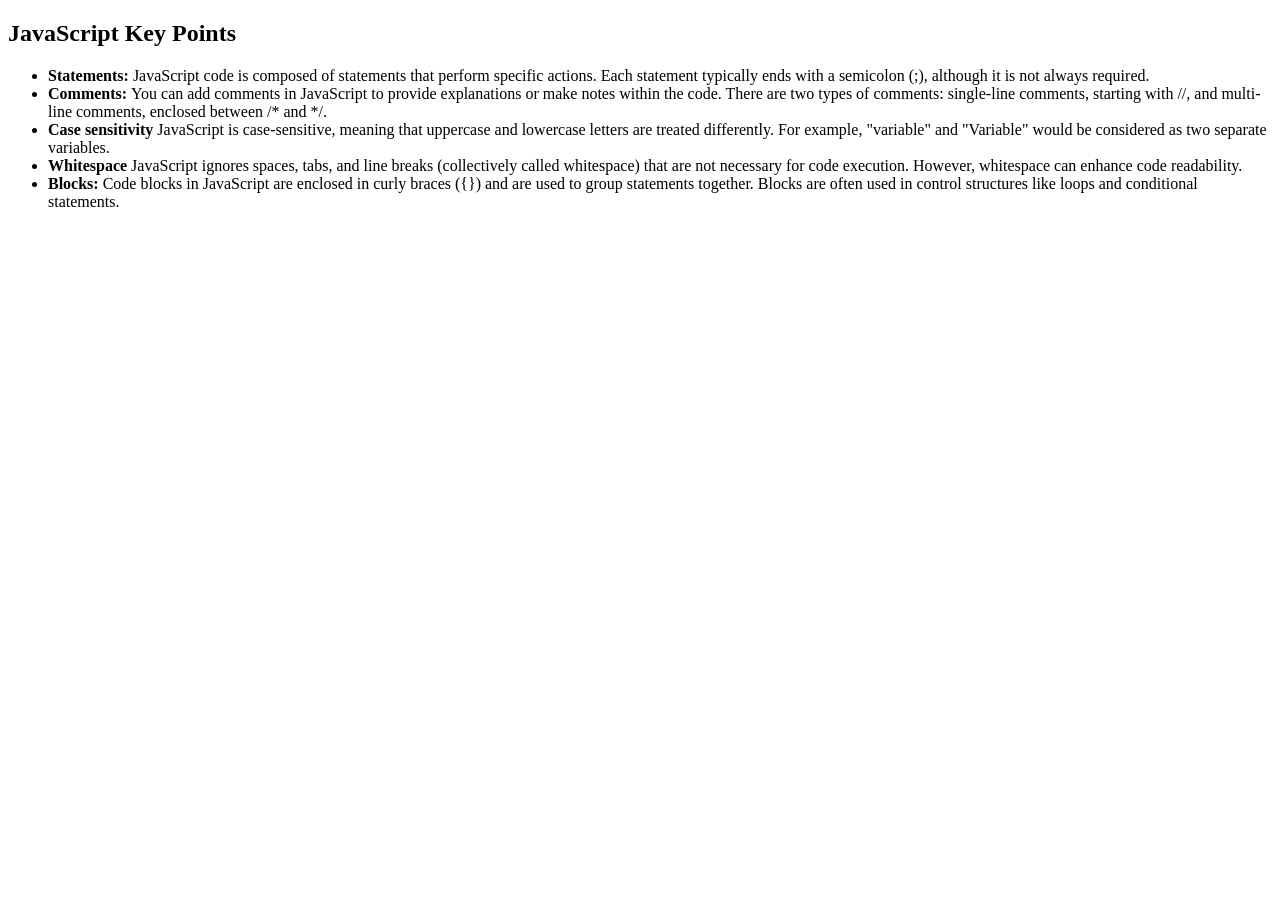
<file: 6 - JavaScript/index.html>
<!DOCTYPE html>
<html lang="en">
  <head>
    <meta charset="UTF-8" />
    <meta name="viewport" content="width=device-width, initial-scale=1.0" />
    <title>JavaScript</title>
  </head>
  <body>
    <h2>JavaScript Key Points</h2>
    <ul>
      <li>
        <strong>Statements:</strong> JavaScript code is composed of statements
        that perform specific actions. Each statement typically ends with a
        semicolon (;), although it is not always required.
      </li>
      <li>
        <strong>Comments: </strong> You can add comments in JavaScript to
        provide explanations or make notes within the code. There are two types
        of comments: single-line comments, starting with //, and multi-line
        comments, enclosed between /* and */.
      </li>
      <li>
        <strong>Case sensitivity</strong> JavaScript is case-sensitive, meaning
        that uppercase and lowercase letters are treated differently. For
        example, "variable" and "Variable" would be considered as two separate
        variables.
      </li>
      <li>
        <strong>Whitespace</strong> JavaScript ignores spaces, tabs, and line
        breaks (collectively called whitespace) that are not necessary for code
        execution. However, whitespace can enhance code readability.
      </li>
      <li>
        <strong>Blocks: </strong> Code blocks in JavaScript are enclosed in
        curly braces ({}) and are used to group statements together. Blocks are
        often used in control structures like loops and conditional statements.
      </li>
    </ul>
    <script src="./app.js"></script>
  </body>
</html>
</file>
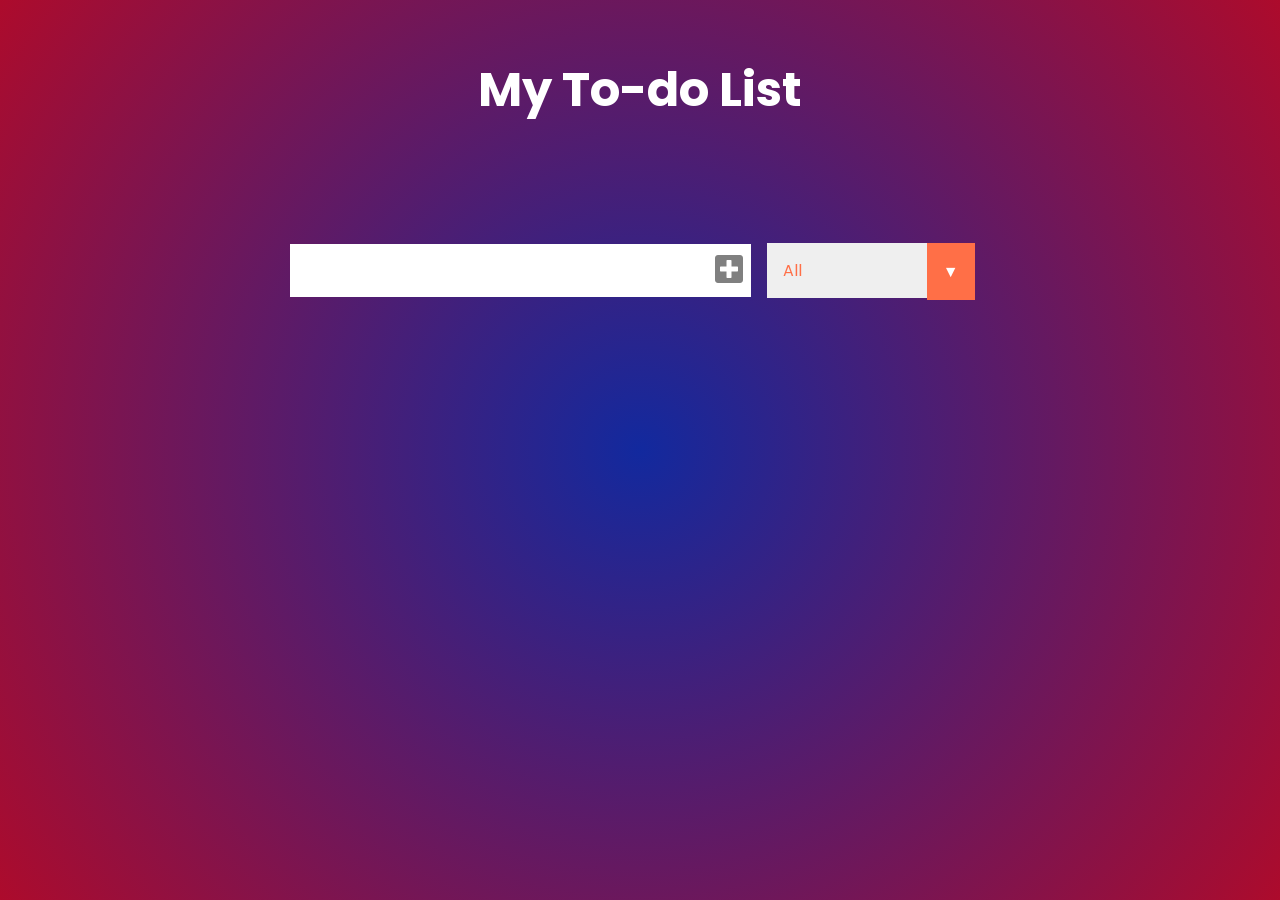
<file: 8 - Task Manager App/index.html>
<!DOCTYPE html>
<html lang="en">
    <head>
        <meta charset="UTF-8" />
        <meta name="viewport" content="width=device-width, initial-scale=1.0" />
        <title>To-Do-List</title>

        <!-- Fonts -->
        <link
            href="https://fonts.googleapis.com/css2?family=Poppins:ital,wght@0,100;0,200;0,300;0,400;0,500;0,600;0,700;0,800;0,900;1,100;1,200;1,300;1,400;1,500;1,600;1,700;1,800;1,900&display=swap"
            rel="stylesheet"
        />

        <!-- Icons -->
        <link
            rel="stylesheet"
            href="https://cdnjs.cloudflare.com/ajax/libs/font-awesome/5.12.1/css/all.min.css"
            integrity="sha256-mmgLkCYLUQbXn0B1SRqzHar6dCnv9oZFPEC1g1cwlkk="
            crossorigin="anonymous"
        />

        <!-- External CSS Link -->
        <link rel="stylesheet" href="style.css" />
    </head>
    <body>
        <!-- Header Text -->
        <header>
            <h1>My To-do List</h1>
        </header>

        <!-- To-do Form -->
        <form>
            <input type="text" class="todo-input" />
            <button class="todo-button" type="submit">
                <i class="fas fa-plus-square"></i>
            </button>
            <div class="select">
                <select name="todos" class="filter-todo">
                    <option value="all">All</option>
                    <option value="completed">Completed</option>
                    <option value="uncompleted">Uncompleted</option>
                </select>
            </div>
        </form>

        <!-- List of To-dos -->
        <div class="todo-container">
            <ul class="todo-list"></ul>
        </div>

        <script src="script.js"></script>
    </body>
</html>
</file>
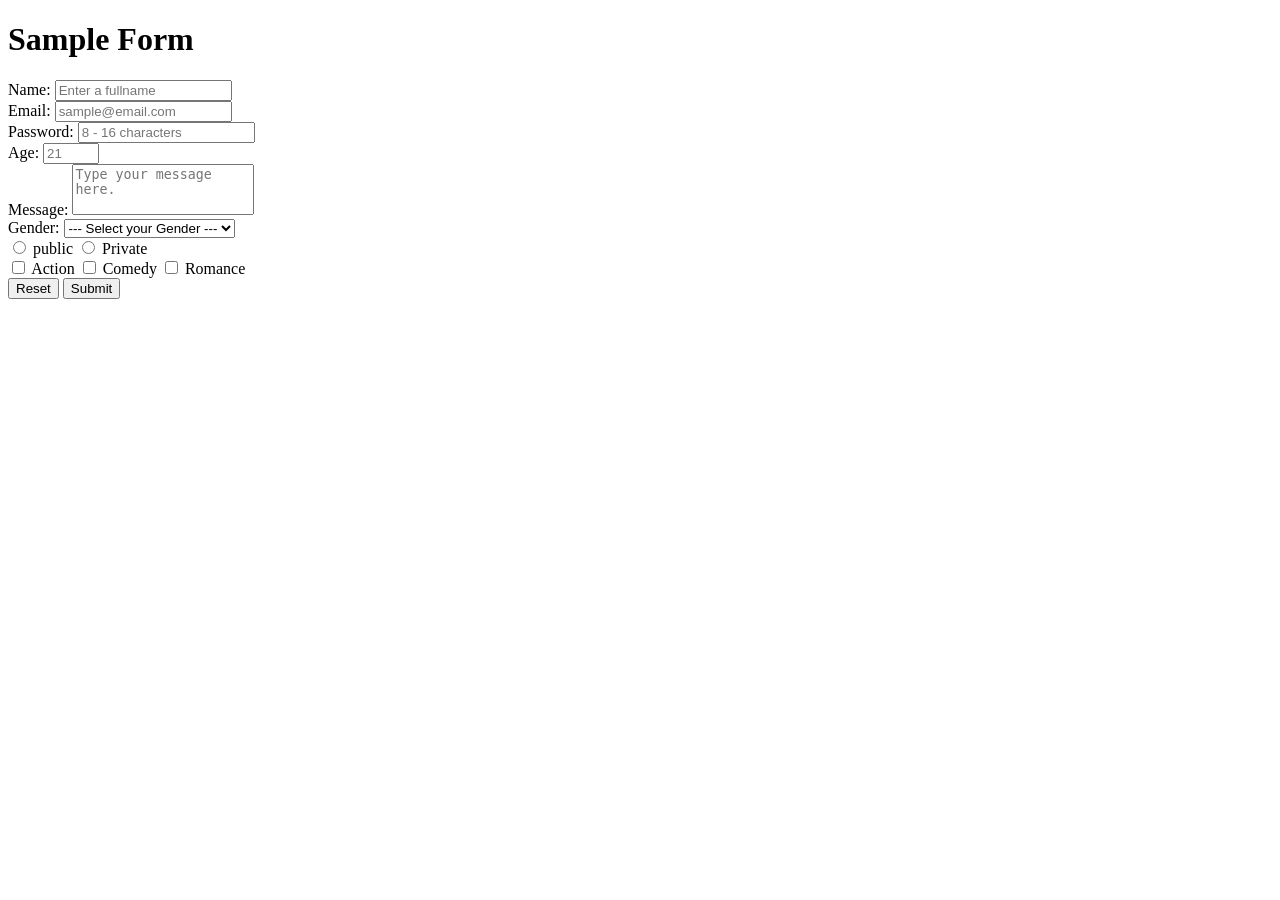
<file: 3 - HTML/forms.html>
<!DOCTYPE html>
<html lang="en">
    <head>
        <meta charset="UTF-8">
        <meta name="viewport" content="width=device-width, initial-scale=1.0">
        <title>HTML Forms</title>
    </head>
    <body>
        <!--Forms are used to collect user input -->
        <h1>Sample Form</h1>
        <form>
            <!-- name -->
            <div>
                <label for="fullname">Name:</label>
                <input 
                type="text" 
                name="fullname" 
                id="fullname" 
                placeholder="Enter a fullname" 
                required>
            </div>
            
            <!-- email -->
            <div>
                <label for="email">Email:</label>
                <input 
                    type="email" 
                    name="email" 
                    id="email" 
                    placeholder="sample@email.com" 
                    required>
            </div>
            
            <!-- password -->
            <div>
                <label for="password">Password:</label>
                <input 
                    type="password" 
                    name="password" 
                    id="password"
                    placeholder="8 - 16 characters"
                    required>
            </div>

            <!-- age -->
            <div>
                <label for="age">Age:</label>
                <input 
                    type="number" 
                    name="age" 
                    id="age"
                    placeholder="21"
                    required
                    min="13"
                    max="100">
            </div>

            <!-- message -->
            <div>
                <label for="message">Message:</label>
                <textarea 
                    name="message" 
                    id="message"
                    placeholder="Type your message here."
                    cols="20"
                    rows="3"
                    style="resize: none;"></textarea>
                    <!-- don't put anything between open/close tags as it will be assumed as an input (even for a space!) -->
            </div>

            <!-- Dropdown List -->
            <div>
                <label for="gender">Gender:</label>
                <select name="gender" id="gender">
                    <option value="none" selected disabled hidden>--- Select your Gender ---</option>
                    <option value="Male">Male</option>
                    <option value="Female">Female</option>
                    <option value="Others">Others</option>
                </select>
            </div>

            <!-- Radio and Checkbox -->
            <div>
                <input 
                    type="radio" 
                    name="profile-status" 
                    id="public" 
                    value="public">
                <label for="public">public</label>
                <input 
                    type="radio" 
                    name="profile-status" 
                    id="private" 
                    value="private">
                <label for="private">Private</label>
            </div>
            
            <div>
                <input 
                    type="checkbox" 
                    name="genre" 
                    id="action" 
                    value="action">
                <label for="action">Action</label>
                <input 
                    type="checkbox" 
                    name="genre" 
                    id="comedy" 
                    value="comedy">
                <label for="comedy">Comedy</label>
                <input 
                    type="checkbox" 
                    name="genre" 
                    id="romance" 
                    value="romance">
                <label for="romance">Romance</label>
            </div>

            <button type="reset">Reset</button>
            <button type="submit">Submit</button>
        </form>
    </body>
</html>
</file>
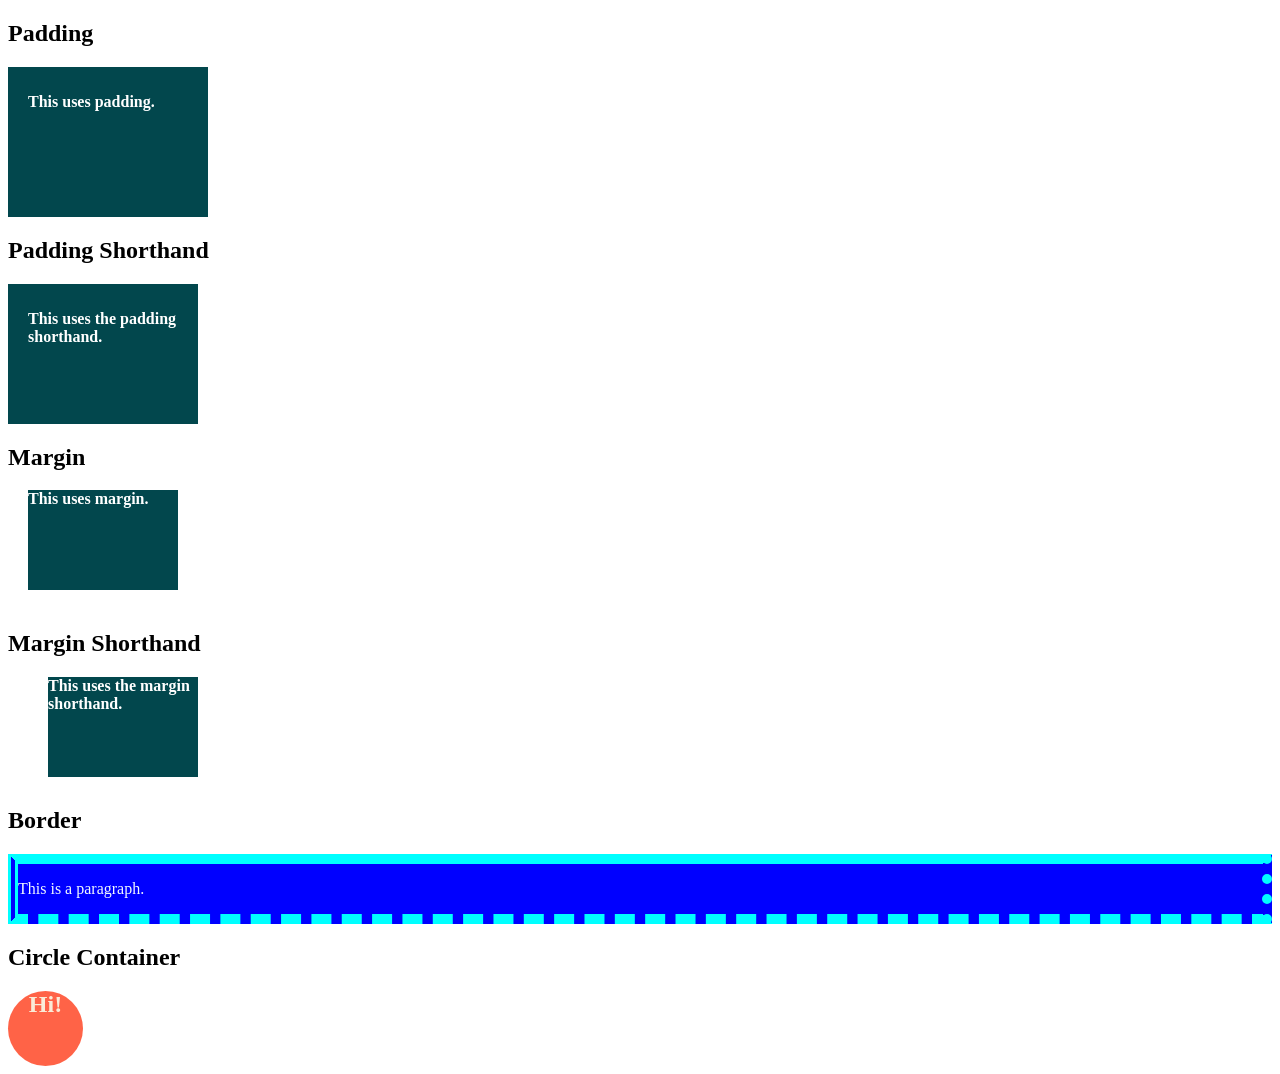
<file: 4 - CSS Basics/box-model.html>
<!DOCTYPE html>
<html lang="en">
  <head>
    <meta charset="UTF-8">
    <meta name="viewport" content="width=device-width, initial-scale=1.0">
    <title>CSS Padding, Margin and Border</title>
    <link rel="stylesheet" href="./box-model.css">
    <style>
      /* Internal Styles */
      .box {
        background-color: #02474d;
        height: 100px;
        width: 150px;
        color: white;
        font-weight: bolder;
      }
    </style>
  </head>

  <body>
    <h2>Padding</h2>
    <div class="box box1">
      <p>This uses padding.</p>
    </div>

    <h2>Padding Shorthand</h2>
    <div class="box box2">
      <p>This uses the padding shorthand.</p>
    </div>

    <h2>Margin</h2>
    <div class="box box3">
      <p class="parag1">This uses margin.</p>
    </div>

    <h2>Margin Shorthand</h2>
    <div class="box box4">
      <p class="parag2">This uses the margin shorthand.</p>
    </div>

    <h2>Border</h2>
    <div class="mix-borders">
      <p class="my-parag">This is a paragraph.</p>
    </div>

    <h2>Circle Container</h2>
    <div class="circle-container">
      <h2>Hi!</h2>
    </div>
  </body>
</html>
</file>
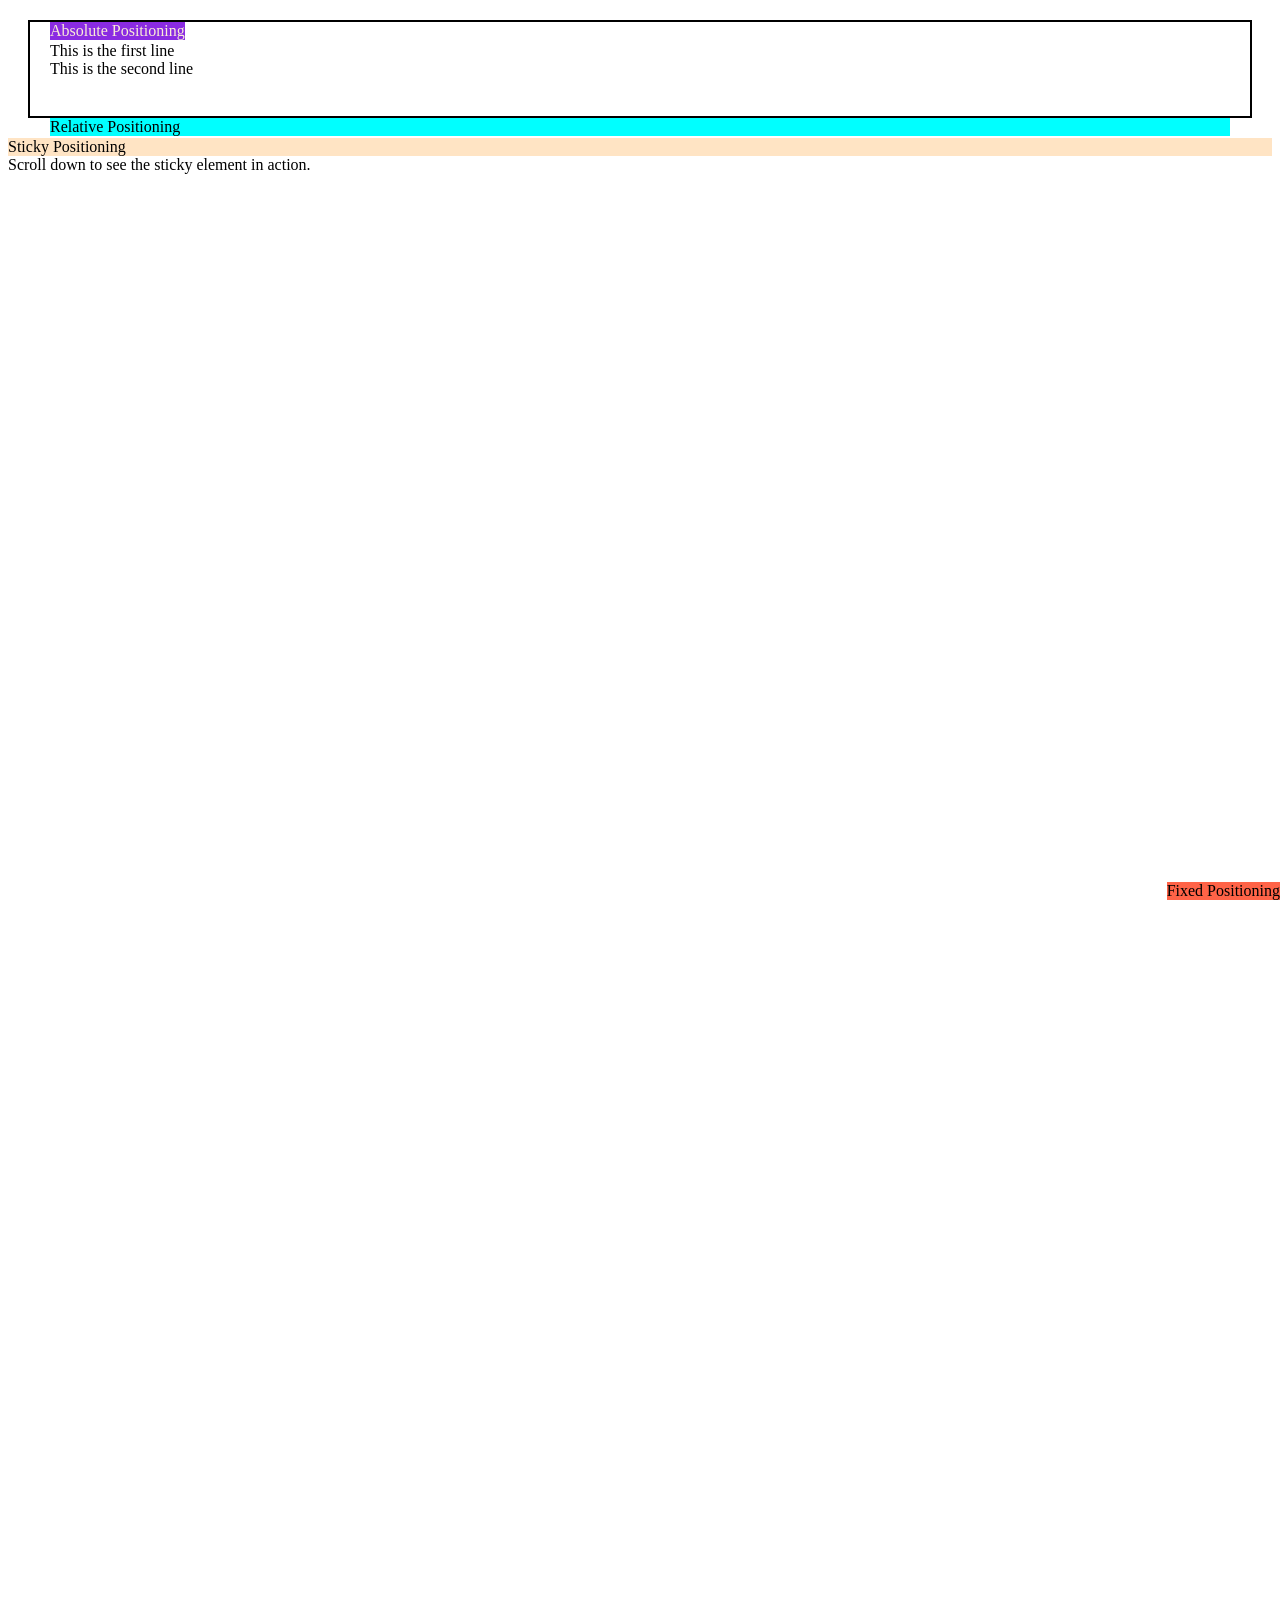
<file: 4 - CSS Basics/positioning.html>
<!DOCTYPE html>
<html lang="en">
  <head>
    <meta charset="UTF-8" />
    <meta name="viewport" content="width=device-width, initial-scale=1.0" />
    <title>CSS Positioning</title>
    <link rel="stylesheet" href="./positioning.css" />
    <style>
      /* Internal Styles */
      .ancestor {
        position: relative;
        border: 2px solid #000;
        padding: 20px;
        margin: 20px;
      }
    </style>
  </head>
  <body>
    <div class="ancestor">
      <div>This is the first line</div>
      <div>This is the second line</div>
      <div class="relative">Relative Positioning</div>
      <div class="absolute">Absolute Positioning</div>
      <div class="fixed">Fixed Positioning</div>
    </div>
    <div class="sticky">Sticky Positioning</div>
    <div style="height: 2000px;">
      Scroll down to see the sticky element in action.
    </div>
    <br />
  </body>
</html>
</file>
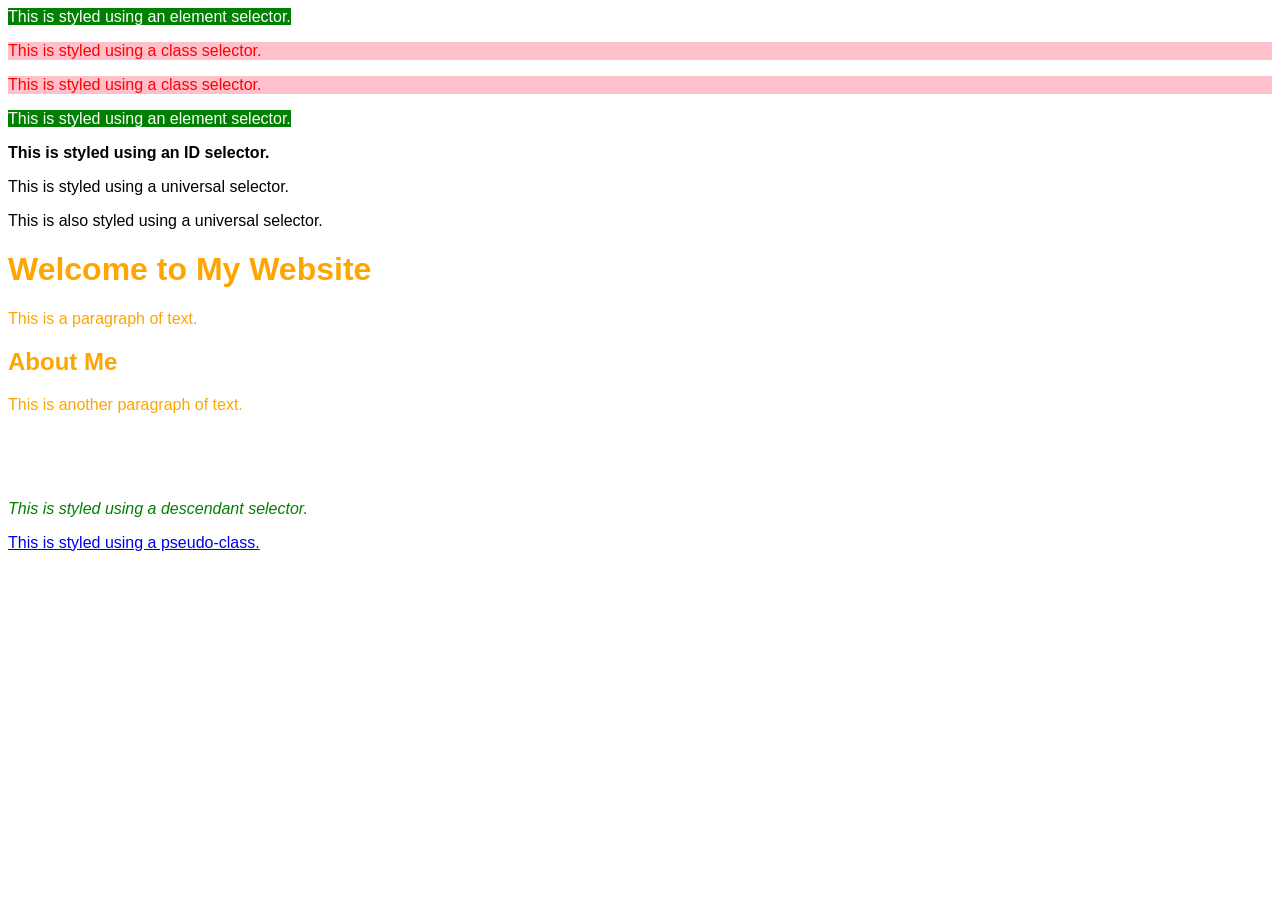
<file: 4 - CSS Basics/selectors.html>
<!DOCTYPE html>
<html lang="en">
  <head>
    <meta charset="UTF-8" />
    <meta name="viewport" content="width=device-width, initial-scale=1.0" />
    <title>CSS Selectors</title>
    <link rel="stylesheet" href="./selectors.css" />
  </head>
  <body>
    <!-- Element Selector -->
    <span>This is styled using an element selector.</span>

    <!-- Class Selector -->
    <p class="class-name">This is styled using a class selector.</p>
    <p class="class-name">This is styled using a class selector.</p>

    <span>This is styled using an element selector.</span>

    <!-- ID Selector -->
    <p id="id-name">This is styled using an ID selector.</p>

    <!-- Universal Selector -->
    <div>This is styled using a universal selector.</div>
    <p>This is also styled using a universal selector.</p>

    <!-- Grouping Selector -->
    <h1>Welcome to My Website</h1>
    <p class="parag">This is a paragraph of text.</p>
    <h2>About Me</h2>
    <p class="parag">This is another paragraph of text.</p>
    <br /><br /><br />

    <!-- Descendant Selector -->
    <div class="ancestor">
      <p>This is styled using a descendant selector.</p>
    </div>

    <!-- Pseudo-classes -->
    <a href="#">This is styled using a pseudo-class.</a>
    <br><br><br><br><br><br><br><br>
  </body>
</html>
</file>
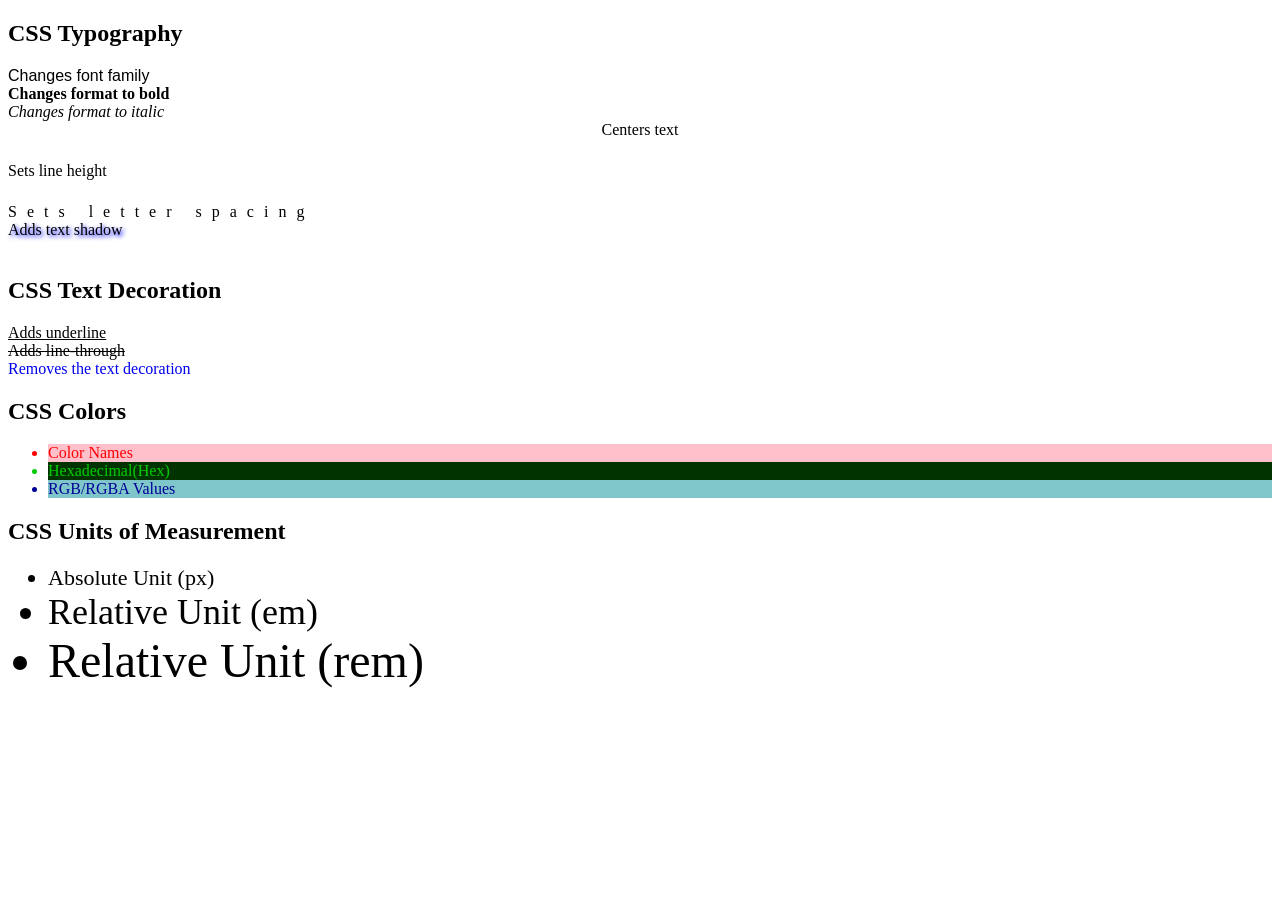
<file: 4 - CSS Basics/styling-essentials.html>
<!DOCTYPE html>
<html lang="en">
<head>
    <meta charset="UTF-8">
    <meta name="viewport" content="width=device-width, initial-scale=1.0">
    <title>CSS Basics: Typography, Text Decoration, Colors, and Units</title>
    <link rel="stylesheet" href="./styling-essentials.css">
    <style>
        html{
            font-size: 16px;
        }
    </style>
</head>
<body>
    <h2>CSS Typography</h2>
    <div class="font-family">Changes font family</div>
    <div class="bold">Changes format to bold</div>
    <div class="italic">Changes format to italic</div>
    <div class="center-align">Centers text</div>
    <div class="line-height">Sets line height</div>
    <div class="letter-spacing">Sets letter spacing</div>
    <div class="text-shadow">Adds text shadow</div>
    <br>
    
    <h2>CSS Text Decoration</h2>
    <div class="underline">Adds underline</div>
    <div class="line-through">Adds line-through</div>
    <a href="#" class="remove-text-decoration">Removes the text decoration</a>
    <br>
    
    <h2>CSS Colors</h2>
    <ul>
        <li class="color-names">Color Names</li>
        <li class="hexadecimal">Hexadecimal(Hex)</li>
        <li class="rgb">RGB/RGBA Values</li>
    </ul>

    <h2>CSS Units of Measurement</h2>
    <ul style="font-size: 18px;">
        <li class="absolute-unit">Absolute Unit (px)</li>
        <li class="relative-unit-em">Relative Unit (em)</li>
        <li class="relative-unit-rem">Relative Unit (rem)</li>
    </ul>
    <br>
  </body>
</html>
</file>
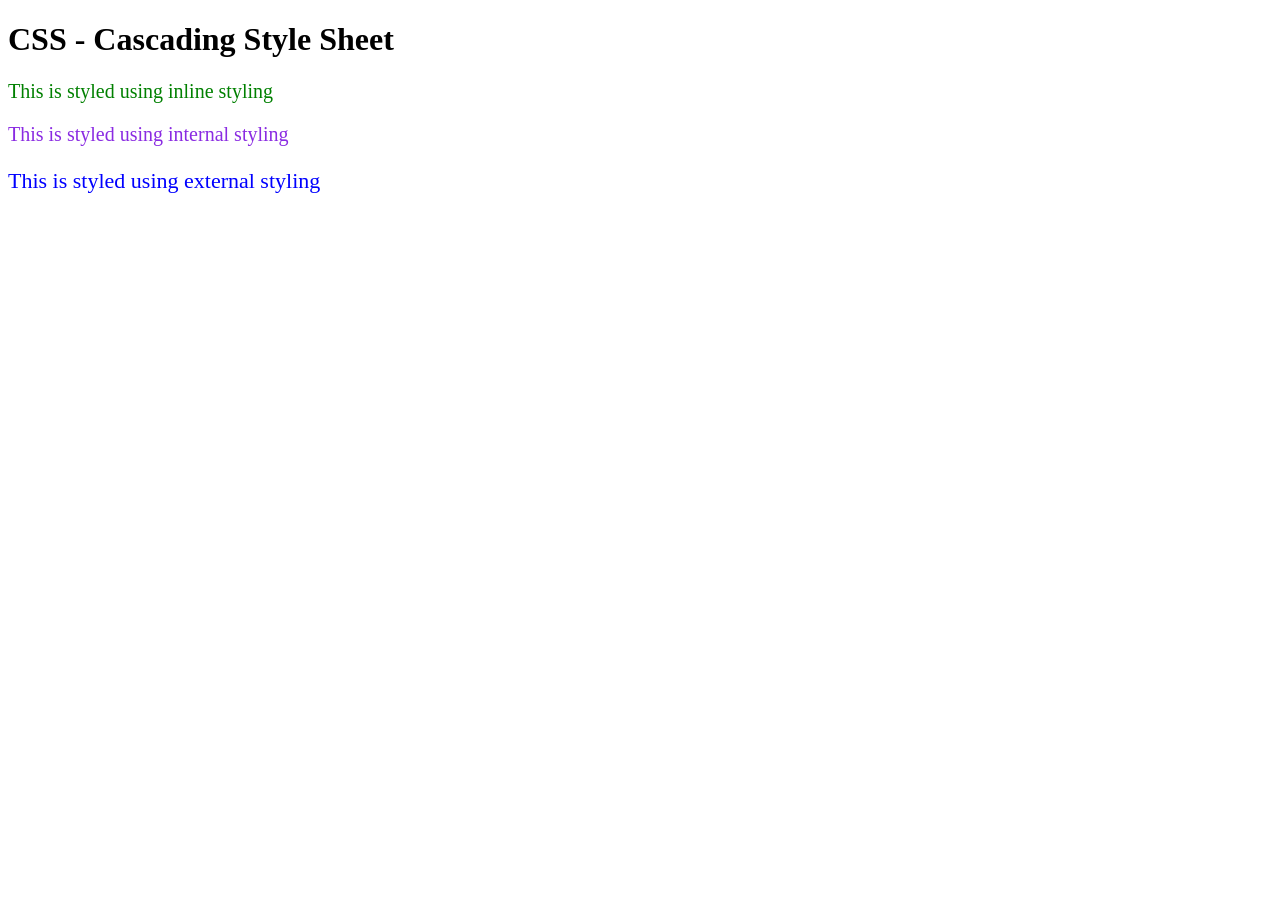
<file: 4 - CSS Basics/three-ways-css.html>
<!DOCTYPE html>
<html lang="en">
<head>
    <meta charset="UTF-8">
    <meta name="viewport" content="width=device-width, initial-scale=1.0">
    <title>CSS Three Ways</title>
    <!-- for External Styling -->
    <link rel="stylesheet" href="three-ways-css.css">
    <!-- for Internal Styling -->
    <style>
        /* Declaration Block {} */
        .internal-styling {
            color:blueviolet;
            font-size: 20px;
        }
    </style>
</head>
<body>
    <h1>CSS - Cascading Style Sheet</h1>
    <!-- Inline Styling -->
    <p style="color:green; font-size: 20px;">This is styled using inline styling</p>
    
    <!-- Internal Styling -->
    <p class="internal-styling">This is styled using internal styling</p>

    <!-- External Styling -->
    <p class="external-styling">This is styled using external styling</p>
</body>
</html>
</file>
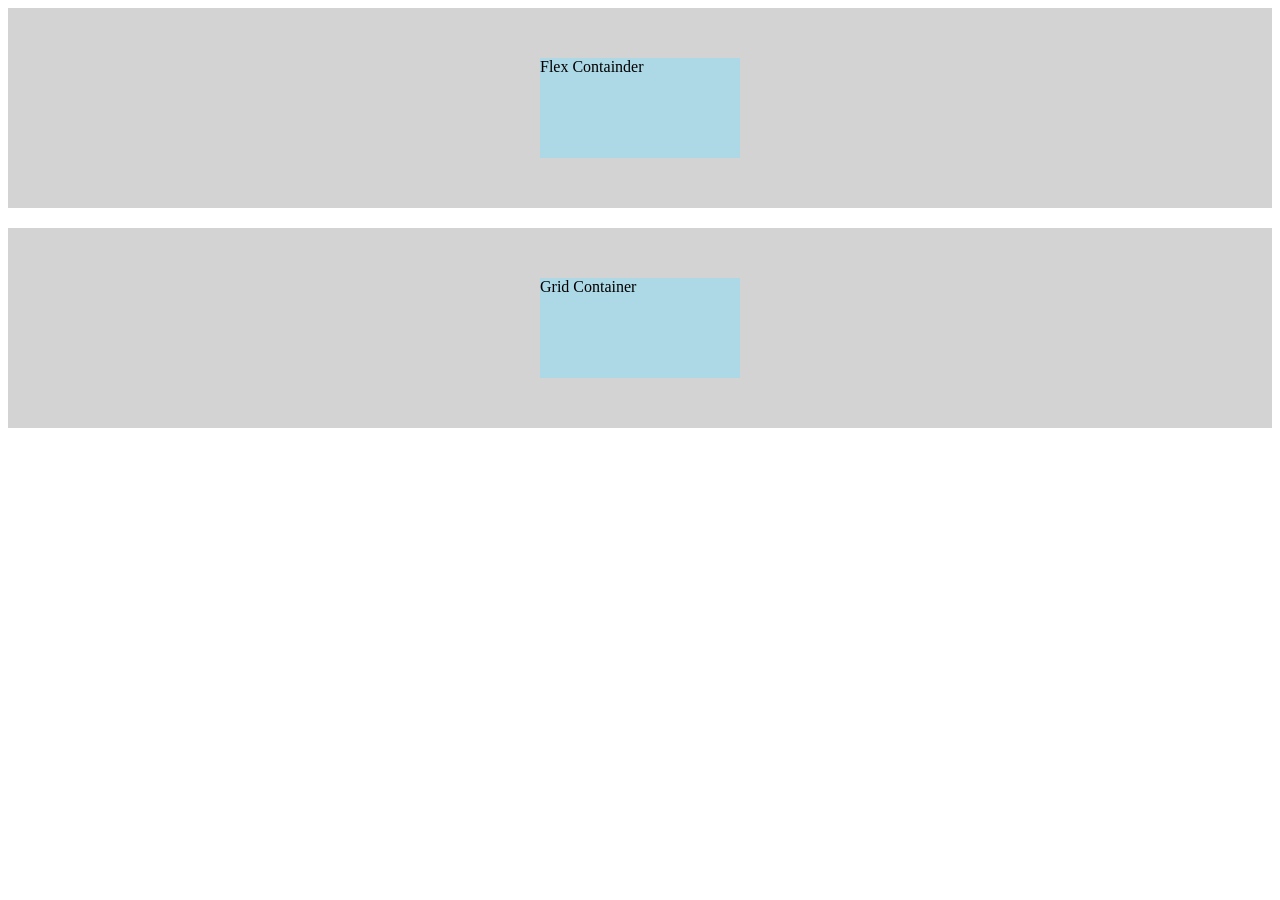
<file: 5 - Intermediate CSS/centering-methods.html>
<!DOCTYPE html>
<html lang="en">
<head>
    <meta charset="UTF-8">
    <meta name="viewport" content="width=device-width, initial-scale=1.0">
    <title>Centering Methods</title>
    <style>
        /* Internal CSS */
        .flex-container, .grid-container{
            height: 200px;
            background-color: lightgrey;
            margin-bottom: 20px;
        }

        .centered-div{
            width: 200px;
            height: 100px;
            background-color: lightblue;
        }

        /* Centering ===1D=== */
        .flex-container{
            /* The rest comes with this "display: flex" */
            display: flex;
            /* horizontal */
            justify-content: center;
            /* vertical */
            align-items: center;
        }
        
        /* ===2D=== */
        .grid-container{
            display: grid;
            /* horizontal & vertical */
            place-items: center;
        }
    </style>
</head>
<body>
    <div class="flex-container">
        <div class="centered-div">Flex Containder</div>
    </div>
        
    <div class="grid-container">
        <div class="centered-div">Grid Container</div>
    </div>
    
</body>
</html>
</file>
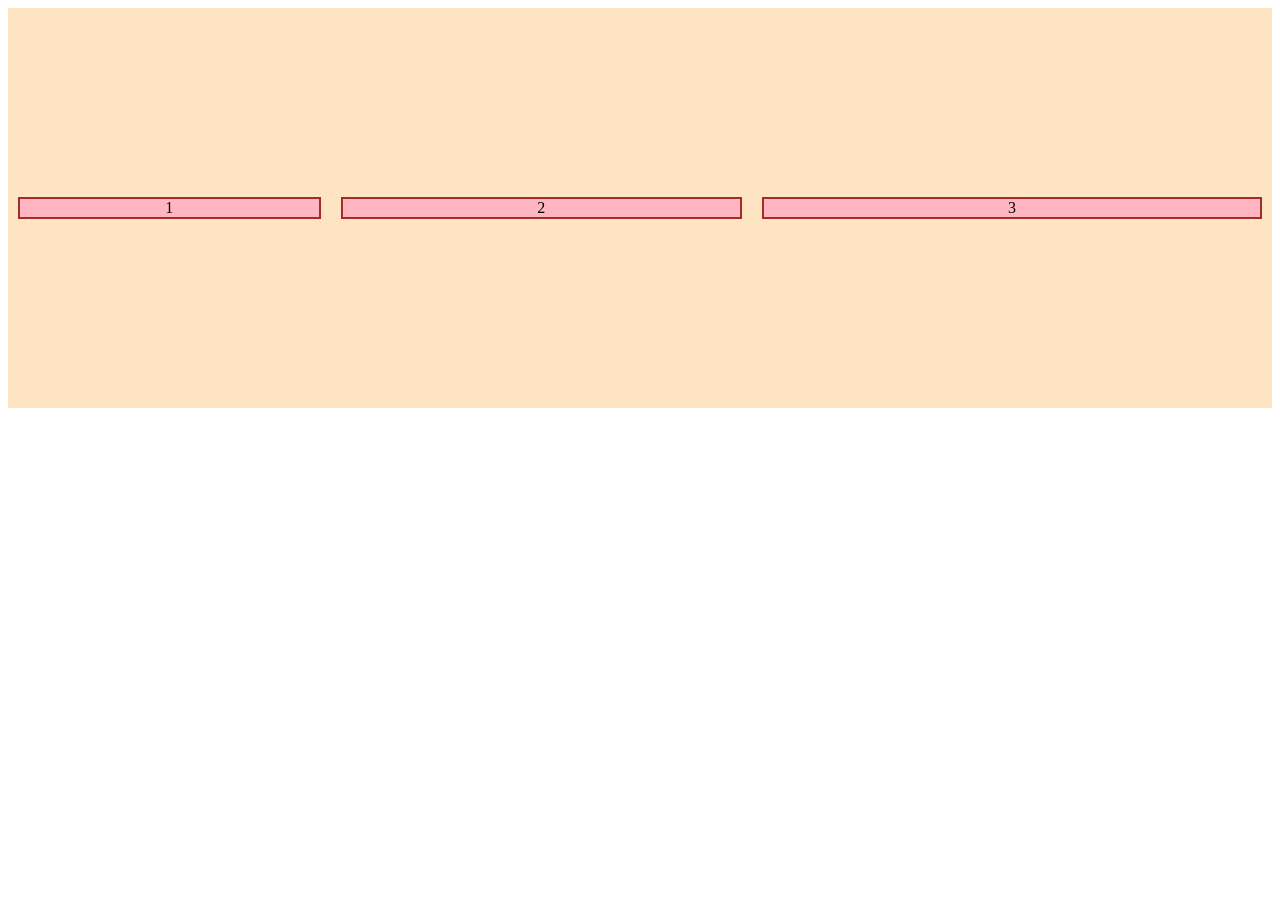
<file: 5 - Intermediate CSS/flexbox.html>
<!DOCTYPE html>
<html lang="en">
<head>
    <meta charset="UTF-8">
    <meta name="viewport" content="width=device-width, initial-scale=1.0">
    <title>Flexbox</title>
    <style>
        .flex-container{
            height: 400px;
            background-color: bisque;
        }
        .item{
            width: 200px;
            margin: 10px;
            border: 2px solid brown;
            text-align: center;
            background-color: lightpink;
        }
        /* Flex Properties */
        .flex-container{
            display: flex;
        }

        .flex-container{
            /* row, column, row-reverse, column-reverse */
            flex-direction: row; /* default */
        }

        .flex-container{
            /* wrap items if needed based on the screen size, width etc. */
            /* Move elements to the next line if anything can't fit within a line */
            flex-wrap: wrap;
        }
        
        /* Flex Grow - Willingness to Grow */
        /* Makes items grow beyond their set width */
        /* 1:2:3 of the extra(growed) space */
        .item-1{
            flex-grow: 1;
        }
        .item-2{
            flex-grow: 2;
        }
        .item-3{
            flex-grow: 3;
        }

        /* Flex Shrink - Willingness to Shrink */
        /* Makes items shrink beyon thier set width */
        .item-1{
            flex-shrink: 1; /* Default Behaviour */
        }
        .item-2{
            flex-shrink: 0; /* won't shrink! */
        }
        .item-3{
            flex-shrink: 2; /* more willing to shring */
        }

        /* Justify Content (JC) and Align Items (AI) */
        .flex-container{
            /* start, center, end */
            /* space-evenly, space-between, space-around */
            justify-content: 
            center;
        }
        .flex-container{
            /* align-items default === stretch */
            /* start, center, end, stretch */
            align-items: center;
        }
    </style>
</head>
<body>
    <div class="flex-container">
        <div class="item item-1">1</div>
        <div class="item item-2">2</div>
        <div class="item item-3">3</div>
    </div>
</body>
</html>
</file>
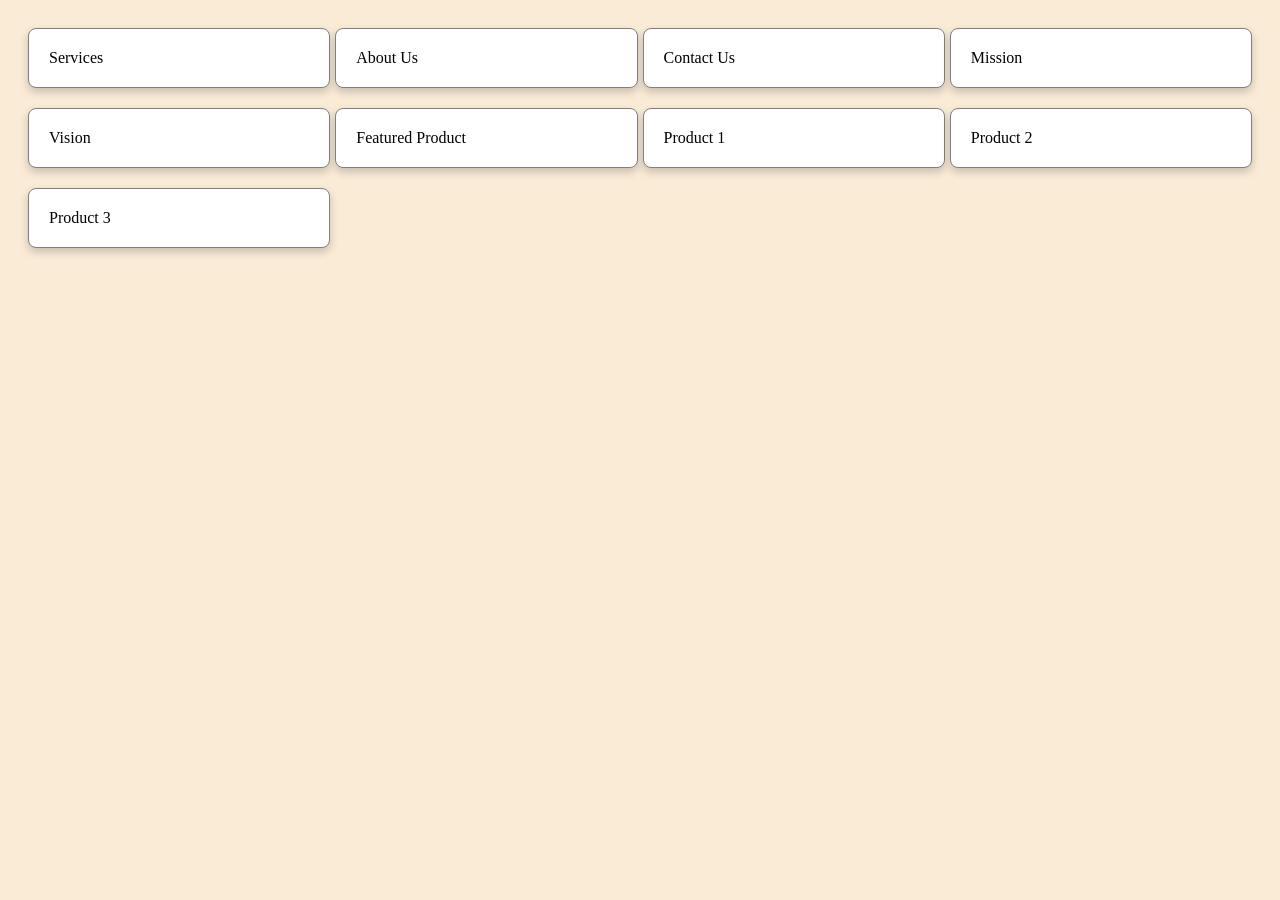
<file: 5 - Intermediate CSS/grid.html>
<!DOCTYPE html>
<html lang="en">
<head>
    <meta charset="UTF-8">
    <meta name="viewport" content="width=device-width, initial-scale=1.0">
    <title>Grid</title>
    <style>
        /* General Styling */
        /* Universal selector */
        * {
            font-size: 16px;
        }
        body{
            background-color: antiquewhite;
        }
        .grid-container{
            padding: 20px;
        }
        .item{
            background-color: white;
            border: 1px solid grey;
            border-radius: 8px;
            padding: 20px;
            box-shadow: 0 4px 8px rgba(0, 0, 0, 0.2);
            transition: transform 0.3s ease;
        }
        .item:hover{
            transform: translateY(-5px);
        }
        /* Grid */
        .grid-container{
            /* to activate the rest */
            display: grid; 
        }
        /* Using px */
        .grid-container{
            grid-template-columns: 300px 400px 100px;
            grid-template-rows: 200px 150px;
        }
        /* Using auto */
        .grid-container{
            /* based on the longest word! */
            grid-template-columns: auto auto auto;
            /* default height (auto) */
            grid-template-rows: auto auto auto;
        }
        /* Using % */
        .grid-container{
            /* 2 equal columns per row */
            grid-template-columns: 50% 50%;
            /* different % */
            grid-template-columns: 60% 20% 20%;
        }
        /* Using frections */
        .grid-container{
            grid-template-columns: 1fr 1fr 1fr;
        }
        /* Gap */
        .grid-container{
            /* 1 = columns & rows */
            gap: 20px; 
            /* 2 = 1:row gap, 2: column gap */
            gap: 20px 5px;
        }
        /* Media Queries */
        /* Mobile Devices: less than 481px 
        ipads, Tablets: 481px - 768px
        Small Screens, Laptops: 769px - 1024px 
        Desktops, Large Screens: 1025px - 1200px
        Extra large Screens, TV: 1201px and greater */

        /* Large Screen to XL Screens */
        @media screen and (min-width: 1025px) {
            .grid-container{
                /* repeat (how many, measurement) */
                grid-template-columns: repeat(4, 1fr);
            }
        }

        /* Media Query for Small Screens */
        @media screen and (min-width: 769px) and (max-width: 1024px) {
            .grid-container{
                grid-template-columns: repeat(3, 1fr);
            }
            .item{
                font-size: 20px;
            }
        }
        /* Media Query for Tablets and Phones */
        @media screen and (max-width: 768px) {
            .grid-container{
                grid-template-columns: 1fr;
            }
            .item{
                font-size: 25px;
            }
            .item7, .item8, .item9{
                display: none;
            }
        }

    </style>
</head>
<body>
    <div class="grid-container">
        <div class="item item1">Services</div>
        <div class="item item2">About Us</div>
        <div class="item item3">Contact Us</div>
        <div class="item item4">Mission</div>
        <div class="item item5">Vision</div>
        <div class="item item6">Featured Product</div>
        <div class="item item7">Product 1</div>
        <div class="item item8">Product 2</div>
        <div class="item item9">Product 3</div>
    </div>
</body>
</html>
</file>
<file: 8 - Task Manager App/style.css>
/* General Styling */
* {
    margin: 0;
    padding: 0;
    box-sizing: border-box;
}

body {
    /* background */
    background: rgb(18,41,158);
    background: radial-gradient(circle, rgba(18,41,158,1) 0%, rgba(173,11,44,1) 100%);

    min-height: 100vh; /* viewport height */
    color: white;
    font-family: "Poppins", sans-serif;
}

/* Header */
header {
    font-size: 1.5rem; /* h1 size will be 1.5x bigger than default */
}

header, form {
    min-height: 20vh;
    display: flex;
    justify-content: center;
    align-items: center;
}

/* Form */
form input, form button {
    padding: 0.5rem; /* add 0.5x of the font size as padding */
    font-size: 2rem; /* default size x2 */
    border: none;
    background-color: white;
}

form button {
    color: grey;
    cursor: pointer;
    transition: all 0.3s ease;
}

form button:hover {
    background-color: #f63c42;
    color: white;
}

/* todo container */
.todo-container {
    display: flex;
    justify-content: center;
    align-items: center;
}

.todo-list {
    min-width: 30%;
    list-style: none;
}

.todo {
    margin: 0.5rem;
    background-color: white;
    color: black;
    font-size: 1.5rem;
    display: flex;
    justify-content: space-between;
    align-items: center;
    transition: all 0.5s ease;
}

.todo li {
    flex: 1;
}

/* Buttons */
.trash-btn, .complete-btn {
    background-color: #f63c42;
    color: white;
    border: none;
    padding: 1rem;
    cursor: pointer;
    font-size: 1rem;
}

.complete-btn {
    background-color: #12cc3a;
}

.todo-item {
    padding: 0rem 0.5rem;
}

.fa-trash, .fa-check {
    pointer-events: none;
}

.completed {
    text-decoration: line-through;
    opacity: 0.5;
}

.fall {
    transform: translateY(8rem) rotateZ(20deg);
    opacity: 0;
}

/* Selector */

/* reset the stylings of the select/dropdown */
select {
    appearance: none;
    outline: 0;
    box-shadow: none;
    border: 0 !important;
    background-image: none;

    color: #ff6f47;
    font-family: "Poppins", sans-serif;
    cursor: pointer;
    width: 13rem;
    font-size: 1rem;
}

.filter-todo {
    padding: 1rem;
}

.select {
    position: relative;
    margin: 1rem;
}

/* Arrow */
.select::after {
    content: "\25BC";
    position: absolute;
    top: 0;
    right: 0;
    padding: 1rem;
    background-color: #ff6f47;
    cursor: pointer;
    pointer-events: none;
}
</file>
<file: 4 - CSS Basics/box-model.css>
/* Adding padding to each side */
.box1{
    padding-top: 10px;
    padding-left: 20px;
    padding-right: 30px;
    padding-bottom: 40px;
}

/* Shorthand */
.box2{
    /* 1 value = all sides */
    /* 2 values = 1:top&bottom 2:left&right */
    /* 3 values = 1:top 2:left&right 3: bottom */
    /* 4 values = (clockwise) 1:top 2:right 3:bottom 4:left */
    padding: 10px 20px 30px;
}

/* Adding margin to each side */
.box3{
    margin-top: 10px;
    margin-left: 20px;
    margin-right: 30px;
    margin-bottom: 40px;
}

/* Shorthand */
.box4{
    /* 1 value = all sides */
    /* 2 values = 1:top&bottom 2:left&right */
    /* 3 values = 1:top 2:left&right 3: bottom */
    /* 4 values = (clockwise) 1:top 2:right 3:bottom 4:left */
    margin: 10px 20px 30px 40px;
}

.mix-borders{
    background-color: blue;
    color:aliceblue;
    /* 1 value = all sides */
    /* 2 values = 1:top&bottom 2:left&right */
    /* 3 values = 1:top 2:left&right 3: bottom */
    /* 4 values = (clockwise) 1:top 2:right 3:bottom 4:left */
    border-style: solid dotted dashed double;
    border-width: 10px;
    border-color: aqua;
}

.circle-container{
    background-color: tomato;
    color: antiquewhite;
    height: 75px;
    width: 75px;
    border-radius: 50%;
    text-align: center;
}
</file>
<file: 4 - CSS Basics/positioning.css>
/* Position of Relative */
/* Relative to the original position */
/* The other element won't take its original position */
.relative{
    background-color: aqua;
    position: relative;
    top: 40px;
}

/* Absolute Position */
/* Absolute position to the parent */
/* Other position will take over its original space (move up) */
/* Set the Parent container to the position "Relative" */
/* Otherwise, this will be absolute to the Root/View Point */
.absolute{
    background-color: blueviolet;
    color:antiquewhite;
    position: absolute;
    top: 0px;

}

/* Fixed position */
/* Fixed to the position even after scrolling the page */
.fixed{
    background-color: tomato;
    position: fixed;
    bottom: 0px;
    right: 0px;
}

/* Sticky Position */
.sticky{
    background-color: bisque;
    position: sticky;
    top: 10px;
}
</file>
<file: 4 - CSS Basics/selectors.css>
/* Element Selector */
span {
    background-color: green;
    color: white;
}

/* Class Selector */
.class-name{
    color: red;
    background-color: pink;
}

/* ID Selector */
#id-name{
    font-weight: bold;
}

/* Universal Selector */
*{
    font-family: Arial, Helvetica, sans-serif;
}

/* Grouping Selector */
h1, h2, .parag{
    color: orange;
}

/* Descendant Selector */
.ancestor p{
    color: green;
    font-style: italic;
}

/* Pseudo-classes */
a:hover{
    color: pink;
}

a:active{
    color: red;
}
</file>
<file: 4 - CSS Basics/styling-essentials.css>
.font-family{
    font-family: Arial, Helvetica, sans-serif;
}

.bold{
    font-weight: bold;
}

.italic{
    font-style: italic;
}

.center-align{
    text-align: center;
}

.line-height{
    line-height: 4;

}

.letter-spacing{
    letter-spacing: 10px;
}

.text-shadow{
    /* 1:horizontal offset 2:vertical offset 3:blur radius */
    /* horizontal offset, vertical offset, blur radius, color */
    /* horizontal offset - negative(left) - positive(right) */
    /* vertical offset - negative(top) - positive(bottom) */
    text-shadow: 2px 2px 4px blue;
    /* text-shadow: 4px 4px 4px rgba(0,0,0,0.7); */
}

.underline{
    text-decoration: underline;
}

.line-through{
    text-decoration: line-through;
}

/* remove the default text decoration (e.g., underline for the link) */
.remove-text-decoration{
    text-decoration: none;
}

.color-names{
    color: red;
    background-color: pink;
}

.hexadecimal{
    /* #RRGGBB */
    /* 0 the lowest/darkest and F the highest/brightest */
    color: #00cc00;
    background-color: #003300;
}

.rgb{
    /* 0 to 255 */
    /* rgba a:opacity */
    color: rgb(0, 0, 150);
    background-color: rgba(1, 141, 149, 0.5);
}

.absolute-unit{
    font-size: 22px;
}

.relative-unit-em{
    /* 1em = 1x parent value (e.g., 18px x1 = 18px) */
    /* 2em = 2x parent value (e.g., 18px x2 = 36px) */
    font-size: 2em;
}

.relative-unit-rem{
    /* 1rem = 1x root/html value (e.g., 16px x 1 = 16px) */
    /* 3rem = 3x root/html value (e.g., 16px x 3 = 48px) */
    font-size: 3rem;
}
</file>
<file: 4 - CSS Basics/three-ways-css.css>
.external-styling{
    color: blue;
    font-size: 22px;
}
</file>
